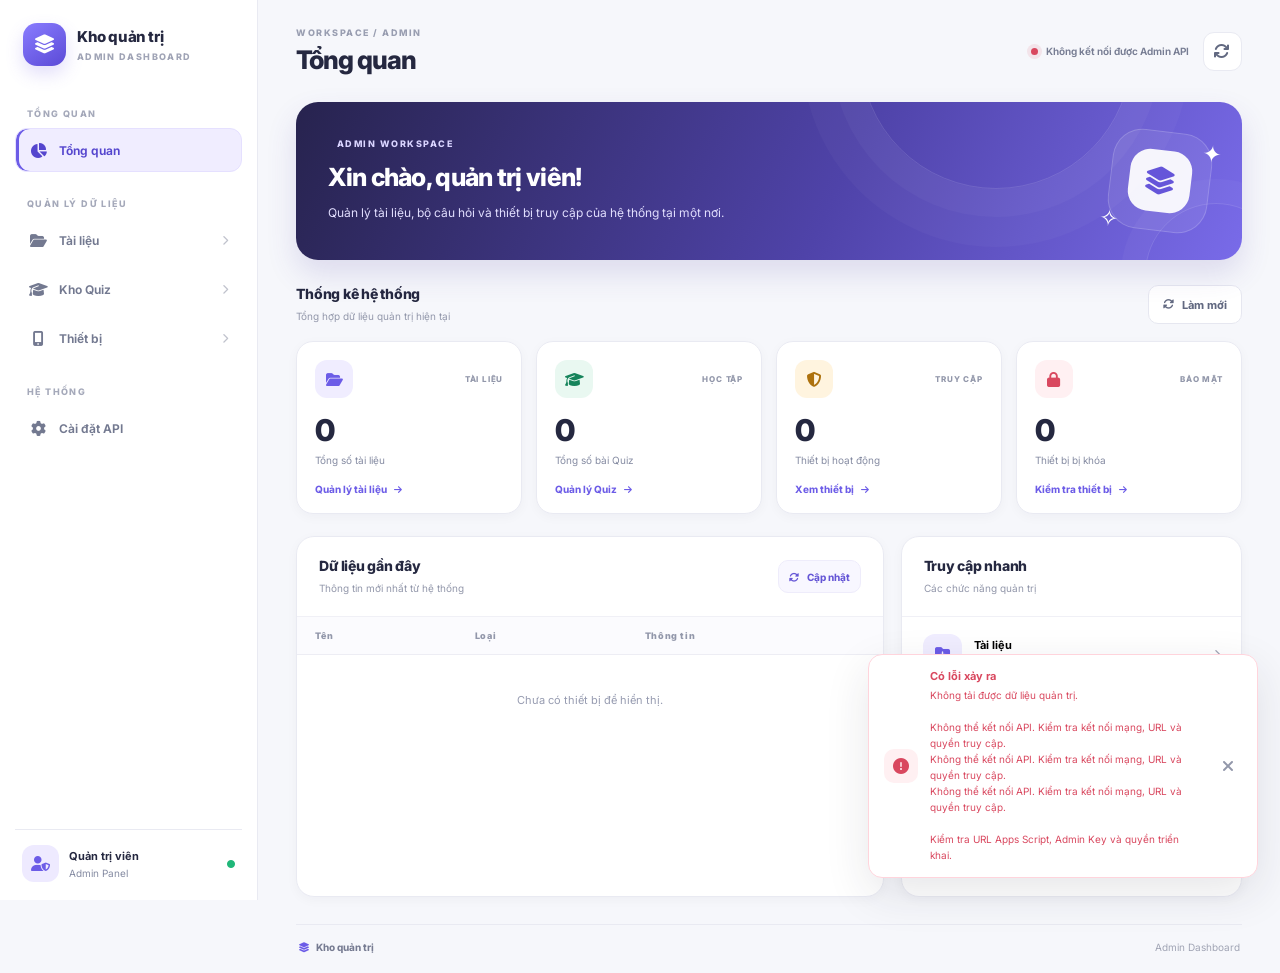
<file: admin/index.html>
<!DOCTYPE html>
<html lang="vi">
<head>
    <meta charset="UTF-8">
    <meta name="viewport" content="width=device-width, initial-scale=1.0">
    <meta name="theme-color" content="#6d5ce8">
    <meta name="description" content="Trang quản trị Kho tài liệu và Kho học tập">
    <title>Admin — Kho tài liệu</title>

    <link rel="preconnect" href="https://fonts.googleapis.com">
    <link rel="preconnect" href="https://fonts.gstatic.com" crossorigin>
    <link href="https://fonts.googleapis.com/css2?family=Inter:wght@400;500;600;700;800&display=swap" rel="stylesheet">

    <link rel="stylesheet" href="style.css">
    <link rel="stylesheet" href="https://cdnjs.cloudflare.com/ajax/libs/font-awesome/6.7.2/css/all.min.css">
</head>

<body>
    <div class="admin-app">

        <!-- Lớp phủ trên điện thoại -->
        <div id="shade" class="shade" onclick="toggleSidebar(false)"></div>

        <!-- SIDEBAR -->
        <aside id="sidebar" class="sidebar">
            <div class="sidebar-brand">
                <div class="brand-logo">
                    <i class="fa-solid fa-layer-group"></i>
                </div>

                <div class="brand-text">
                    <h1>Kho quản trị</h1>
                    <span>ADMIN DASHBOARD</span>
                </div>

                <button
                    class="sidebar-close"
                    type="button"
                    aria-label="Đóng menu"
                    onclick="toggleSidebar(false)"
                >
                    <i class="fa-solid fa-xmark"></i>
                </button>
            </div>

            <div class="sidebar-content">
                <div class="nav-label">TỔNG QUAN</div>

                <nav class="sidebar-nav">
                    <button
                        class="nav-item active"
                        type="button"
                        data-page="dashboard"
                        onclick="navigate('dashboard')"
                    >
                        <i class="fa-solid fa-chart-pie"></i>
                        <span>Tổng quan</span>
                    </button>
                </nav>

                <div class="nav-label">QUẢN LÝ DỮ LIỆU</div>

                <nav class="sidebar-nav">
                    <button
                        class="nav-item"
                        type="button"
                        data-page="files"
                        onclick="navigate('files')"
                    >
                        <i class="fa-solid fa-folder-open"></i>
                        <span>Tài liệu</span>
                        <span class="nav-arrow">
                            <i class="fa-solid fa-chevron-right"></i>
                        </span>
                    </button>

                    <button
                        class="nav-item"
                        type="button"
                        data-page="quizzes"
                        onclick="navigate('quizzes')"
                    >
                        <i class="fa-solid fa-graduation-cap"></i>
                        <span>Kho Quiz</span>
                        <span class="nav-arrow">
                            <i class="fa-solid fa-chevron-right"></i>
                        </span>
                    </button>

                    <button
                        class="nav-item"
                        type="button"
                        data-page="devices"
                        onclick="navigate('devices')"
                    >
                        <i class="fa-solid fa-mobile-screen-button"></i>
                        <span>Thiết bị</span>
                        <span class="nav-arrow">
                            <i class="fa-solid fa-chevron-right"></i>
                        </span>
                    </button>
                </nav>

                <div class="nav-label">HỆ THỐNG</div>

                <nav class="sidebar-nav">
                    <button
                        class="nav-item"
                        type="button"
                        data-page="settings"
                        onclick="navigate('settings')"
                    >
                        <i class="fa-solid fa-gear"></i>
                        <span>Cài đặt API</span>
                    </button>
                </nav>
            </div>

            <div class="sidebar-footer">
                <div class="admin-avatar">
                    <i class="fa-solid fa-user-shield"></i>
                </div>

                <div class="admin-info">
                    <strong>Quản trị viên</strong>
                    <span>Admin Panel</span>
                </div>

                <span class="admin-online" title="Giao diện quản trị">
                    <i class="fa-solid fa-circle"></i>
                </span>
            </div>
        </aside>

        <!-- MAIN -->
        <main class="main-content">

            <!-- TOPBAR -->
            <header class="topbar">
                <div class="topbar-left">
                    <button
                        class="menu-toggle"
                        type="button"
                        aria-label="Mở menu"
                        onclick="toggleSidebar(true)"
                    >
                        <i class="fa-solid fa-bars"></i>
                    </button>

                    <div class="page-heading">
                        <span class="page-eyebrow">WORKSPACE / ADMIN</span>
                        <h2 id="pageTitle">Tổng quan</h2>
                    </div>
                </div>

                <div class="topbar-right">
                    <div class="connection-status">
                        <span class="status-dot"></span>
                        <span id="connectionText">Đang kiểm tra kết nối...</span>
                    </div>

                    <button
                        class="icon-button"
                        type="button"
                        title="Làm mới dữ liệu"
                        aria-label="Làm mới dữ liệu"
                        onclick="refreshCurrent()"
                    >
                        <i class="fa-solid fa-arrows-rotate"></i>
                    </button>
                </div>
            </header>

            <!-- CONTENT -->
            <div class="content-wrapper">

                <!-- DASHBOARD -->
                <section class="page-section active" id="page-dashboard">
                    <div class="welcome-section">
                        <div class="welcome-copy">
                            <div class="welcome-label">
                                <i class="fa-solid fa-sparkles"></i>
                                ADMIN WORKSPACE
                            </div>

                            <h2>Xin chào, quản trị viên!</h2>

                            <p>
                                Quản lý tài liệu, bộ câu hỏi và thiết bị
                                truy cập của hệ thống tại một nơi.
                            </p>
                        </div>

                        <div class="welcome-illustration">
                            <div class="illustration-circle">
                                <i class="fa-solid fa-layer-group"></i>
                            </div>
                            <span class="illustration-star star-one">✦</span>
                            <span class="illustration-star star-two">✧</span>
                        </div>
                    </div>

                    <div class="section-heading">
                        <div>
                            <h3>Thống kê hệ thống</h3>
                            <p>Tổng hợp dữ liệu quản trị hiện tại</p>
                        </div>

                        <button
                            class="btn btn-secondary"
                            type="button"
                            onclick="loadAll()"
                        >
                            <i class="fa-solid fa-rotate"></i>
                            Làm mới
                        </button>
                    </div>

                    <div class="stats-grid">
                        <article class="stat-card stat-files">
                            <div class="stat-top">
                                <div class="stat-icon">
                                    <i class="fa-solid fa-folder-open"></i>
                                </div>
                                <span class="stat-caption">TÀI LIỆU</span>
                            </div>

                            <div class="stat-value" id="statFiles">—</div>
                            <div class="stat-label">Tổng số tài liệu</div>

                            <button
                                class="stat-link"
                                type="button"
                                onclick="navigate('files')"
                            >
                                Quản lý tài liệu
                                <i class="fa-solid fa-arrow-right"></i>
                            </button>
                        </article>

                        <article class="stat-card stat-quizzes">
                            <div class="stat-top">
                                <div class="stat-icon">
                                    <i class="fa-solid fa-graduation-cap"></i>
                                </div>
                                <span class="stat-caption">HỌC TẬP</span>
                            </div>

                            <div class="stat-value" id="statQuizzes">—</div>
                            <div class="stat-label">Tổng số bài Quiz</div>

                            <button
                                class="stat-link"
                                type="button"
                                onclick="navigate('quizzes')"
                            >
                                Quản lý Quiz
                                <i class="fa-solid fa-arrow-right"></i>
                            </button>
                        </article>

                        <article class="stat-card stat-active">
                            <div class="stat-top">
                                <div class="stat-icon">
                                    <i class="fa-solid fa-shield-halved"></i>
                                </div>
                                <span class="stat-caption">TRUY CẬP</span>
                            </div>

                            <div class="stat-value" id="statActive">—</div>
                            <div class="stat-label">Thiết bị hoạt động</div>

                            <button
                                class="stat-link"
                                type="button"
                                onclick="navigate('devices')"
                            >
                                Xem thiết bị
                                <i class="fa-solid fa-arrow-right"></i>
                            </button>
                        </article>

                        <article class="stat-card stat-locked">
                            <div class="stat-top">
                                <div class="stat-icon">
                                    <i class="fa-solid fa-lock"></i>
                                </div>
                                <span class="stat-caption">BẢO MẬT</span>
                            </div>

                            <div class="stat-value" id="statLocked">—</div>
                            <div class="stat-label">Thiết bị bị khóa</div>

                            <button
                                class="stat-link"
                                type="button"
                                onclick="navigate('devices')"
                            >
                                Kiểm tra thiết bị
                                <i class="fa-solid fa-arrow-right"></i>
                            </button>
                        </article>
                    </div>

                    <div class="dashboard-grid">
                        <section class="panel recent-panel">
                            <div class="panel-header">
                                <div>
                                    <h3>Dữ liệu gần đây</h3>
                                    <p>Thông tin mới nhất từ hệ thống</p>
                                </div>

                                <button
                                    class="btn btn-light btn-sm"
                                    type="button"
                                    onclick="loadAll()"
                                >
                                    <i class="fa-solid fa-rotate"></i>
                                    Cập nhật
                                </button>
                            </div>

                            <div class="table-container">
                                <table class="data-table">
                                    <thead>
                                        <tr>
                                            <th>Tên</th>
                                            <th>Loại</th>
                                            <th>Thông tin</th>
                                        </tr>
                                    </thead>

                                    <tbody id="recentBody">
                                        <tr>
                                            <td colspan="3" class="empty-cell">
                                                <div class="loading-indicator">
                                                    <i class="fa-solid fa-spinner fa-spin"></i>
                                                    Đang tải dữ liệu...
                                                </div>
                                            </td>
                                        </tr>
                                    </tbody>
                                </table>
                            </div>
                        </section>

                        <section class="panel quick-panel">
                            <div class="panel-header">
                                <div>
                                    <h3>Truy cập nhanh</h3>
                                    <p>Các chức năng quản trị</p>
                                </div>
                            </div>

                            <div class="quick-actions">
                                <button
                                    class="quick-action"
                                    type="button"
                                    onclick="navigate('files')"
                                >
                                    <span class="quick-action-icon purple">
                                        <i class="fa-solid fa-folder-plus"></i>
                                    </span>
                                    <span class="quick-action-text">
                                        <strong>Tài liệu</strong>
                                        <small>Quản lý kho tài liệu</small>
                                    </span>
                                    <i class="fa-solid fa-chevron-right quick-arrow"></i>
                                </button>

                                <button
                                    class="quick-action"
                                    type="button"
                                    onclick="navigate('quizzes')"
                                >
                                    <span class="quick-action-icon orange">
                                        <i class="fa-solid fa-square-plus"></i>
                                    </span>
                                    <span class="quick-action-text">
                                        <strong>Kho Quiz</strong>
                                        <small>Quản lý bài kiểm tra</small>
                                    </span>
                                    <i class="fa-solid fa-chevron-right quick-arrow"></i>
                                </button>

                                <button
                                    class="quick-action"
                                    type="button"
                                    onclick="navigate('devices')"
                                >
                                    <span class="quick-action-icon green">
                                        <i class="fa-solid fa-mobile-screen"></i>
                                    </span>
                                    <span class="quick-action-text">
                                        <strong>Thiết bị</strong>
                                        <small>Kiểm tra quyền truy cập</small>
                                    </span>
                                    <i class="fa-solid fa-chevron-right quick-arrow"></i>
                                </button>

                                <button
                                    class="quick-action"
                                    type="button"
                                    onclick="navigate('settings')"
                                >
                                    <span class="quick-action-icon blue">
                                        <i class="fa-solid fa-sliders"></i>
                                    </span>
                                    <span class="quick-action-text">
                                        <strong>Cài đặt API</strong>
                                        <small>Cấu hình kết nối hệ thống</small>
                                    </span>
                                    <i class="fa-solid fa-chevron-right quick-arrow"></i>
                                </button>
                            </div>
                        </section>
                    </div>
                </section>

                <!-- FILES -->
                <section class="page-section" id="page-files">
                    <div class="page-intro">
                        <div>
                            <div class="breadcrumb">
                                <span>Quản lý</span>
                                <i class="fa-solid fa-chevron-right"></i>
                                <strong>Tài liệu</strong>
                            </div>

                            <h2>Quản lý tài liệu</h2>
                            <p>Xem và quản lý danh sách tài liệu trong hệ thống.</p>
                        </div>

                        <button
                            class="btn btn-primary"
                            type="button"
                            onclick="openItemModal('file')"
                        >
                            <i class="fa-solid fa-plus"></i>
                            Thêm tài liệu
                        </button>
                    </div>

                    <div class="toolbar panel">
                        <div class="search-box">
                            <i class="fa-solid fa-magnifying-glass"></i>
                            <input
                                id="fileSearch"
                                type="search"
                                placeholder="Tìm theo tên, ID hoặc thông tin..."
                                autocomplete="off"
                            >
                        </div>

                        <div class="toolbar-right">
                            <select id="fileStatus" aria-label="Lọc trạng thái tài liệu">
                                <option value="">Tất cả trạng thái</option>
                                <option value="active">Đang hoạt động</option>
                                <option value="inactive">Không hoạt động</option>
                            </select>

                            <button
                                class="btn btn-secondary"
                                type="button"
                                onclick="refreshCurrent()"
                            >
                                <i class="fa-solid fa-rotate"></i>
                                Làm mới
                            </button>
                        </div>
                    </div>

                    <section class="panel table-panel">
                        <div class="panel-header">
                            <div>
                                <h3>Danh sách tài liệu</h3>
                                <p>Quản lý thông tin và dữ liệu tài liệu</p>
                            </div>

                            <div class="table-count">
                                Tổng cộng <strong id="filesCount">0</strong> mục
                            </div>
                        </div>

                        <div class="table-container">
                            <table class="data-table">
                                <thead>
                                    <tr>
                                        <th>Thông tin tài liệu</th>
                                        <th>ID</th>
                                        <th>Danh mục</th>
                                        <th>Trạng thái</th>
                                        <th>Thao tác</th>
                                    </tr>
                                </thead>

                                <tbody id="filesBody">
                                    <tr>
                                        <td colspan="5" class="empty-cell">
                                            <i class="fa-solid fa-spinner fa-spin"></i>
                                            Đang tải dữ liệu...
                                        </td>
                                    </tr>
                                </tbody>
                            </table>
                        </div>

                        <div class="table-footer">
                            <span>Danh sách tài liệu của hệ thống</span>
                        </div>
                    </section>
                </section>

                <!-- QUIZZES -->
                <section class="page-section" id="page-quizzes">
                    <div class="page-intro">
                        <div>
                            <div class="breadcrumb">
                                <span>Quản lý</span>
                                <i class="fa-solid fa-chevron-right"></i>
                                <strong>Kho Quiz</strong>
                            </div>

                            <h2>Quản lý Quiz</h2>
                            <p>Quản lý các bài kiểm tra và thông tin truy cập.</p>
                        </div>

                        <button
                            class="btn btn-primary"
                            type="button"
                            onclick="openItemModal('quiz')"
                        >
                            <i class="fa-solid fa-plus"></i>
                            Thêm Quiz
                        </button>
                    </div>

                    <div class="toolbar panel">
                        <div class="search-box">
                            <i class="fa-solid fa-magnifying-glass"></i>
                            <input
                                id="quizSearch"
                                type="search"
                                placeholder="Tìm tên Quiz, mã tham gia hoặc ID..."
                                autocomplete="off"
                            >
                        </div>

                        <div class="toolbar-right">
                            <select id="quizStatus" aria-label="Lọc trạng thái Quiz">
                                <option value="">Tất cả trạng thái</option>
                                <option value="active">Đang mở</option>
                                <option value="upcoming">Chưa mở</option>
                                <option value="closed">Đã đóng</option>
                            </select>

                            <button
                                class="btn btn-secondary"
                                type="button"
                                onclick="refreshCurrent()"
                            >
                                <i class="fa-solid fa-rotate"></i>
                                Làm mới
                            </button>
                        </div>
                    </div>

                    <section class="panel table-panel">
                        <div class="panel-header">
                            <div>
                                <h3>Danh sách Quiz</h3>
                                <p>Thông tin các bài kiểm tra đang được quản lý</p>
                            </div>

                            <div class="table-count">
                                Tổng cộng <strong id="quizzesCount">0</strong> mục
                            </div>
                        </div>

                        <div class="table-container">
                            <table class="data-table">
                                <thead>
                                    <tr>
                                        <th>Thông tin Quiz</th>
                                        <th>Mã tham gia</th>
                                        <th>Số câu hỏi</th>
                                        <th>Trạng thái</th>
                                        <th>Thao tác</th>
                                    </tr>
                                </thead>

                                <tbody id="quizzesBody">
                                    <tr>
                                        <td colspan="5" class="empty-cell">
                                            <i class="fa-solid fa-spinner fa-spin"></i>
                                            Đang tải dữ liệu...
                                        </td>
                                    </tr>
                                </tbody>
                            </table>
                        </div>

                        <div class="table-footer">
                            <span>Danh sách bài kiểm tra của hệ thống</span>
                        </div>
                    </section>
                </section>

                <!-- DEVICES -->
                <section class="page-section" id="page-devices">
                    <div class="page-intro">
                        <div>
                            <div class="breadcrumb">
                                <span>Quản lý</span>
                                <i class="fa-solid fa-chevron-right"></i>
                                <strong>Thiết bị</strong>
                            </div>

                            <h2>Quản lý thiết bị</h2>
                            <p>Kiểm tra thiết bị đăng ký, trạng thái và quyền truy cập.</p>
                        </div>

                        <button
                            class="btn btn-secondary"
                            type="button"
                            onclick="loadDevices()"
                        >
                            <i class="fa-solid fa-rotate"></i>
                            Tải lại thiết bị
                        </button>
                    </div>

                    <div class="device-notice">
                        <div class="device-notice-icon">
                            <i class="fa-solid fa-shield-halved"></i>
                        </div>

                        <div>
                            <strong>Quản lý quyền truy cập</strong>
                            <p>
                                Kiểm tra trạng thái thiết bị trước khi thực hiện
                                thao tác khóa hoặc mở khóa.
                            </p>
                        </div>
                    </div>

                    <div class="toolbar panel">
                        <div class="search-box">
                            <i class="fa-solid fa-magnifying-glass"></i>
                            <input
                                id="deviceSearch"
                                type="search"
                                placeholder="Tìm device ID, IP hoặc trạng thái..."
                                autocomplete="off"
                            >
                        </div>

                        <div class="toolbar-right">
                            <select id="deviceStatus" aria-label="Lọc trạng thái thiết bị">
                                <option value="">Tất cả thiết bị</option>
                                <option value="active">Đang hoạt động</option>
                                <option value="locked">Đã khóa</option>
                                <option value="expired">Hết hạn</option>
                            </select>

                            <button
                                class="btn btn-secondary"
                                type="button"
                                onclick="loadDevices()"
                            >
                                <i class="fa-solid fa-rotate"></i>
                                Làm mới
                            </button>
                        </div>
                    </div>

                    <section class="panel table-panel">
                        <div class="panel-header">
                            <div>
                                <h3>Danh sách thiết bị</h3>
                                <p>Thông tin thiết bị và lịch sử truy cập</p>
                            </div>

                            <div class="table-count">
                                Tổng cộng <strong id="devicesCount">0</strong> mục
                            </div>
                        </div>

                        <div class="table-container">
                            <table class="data-table">
                                <thead>
                                    <tr>
                                        <th>Thiết bị</th>
                                        <th>Địa chỉ IP</th>
                                        <th>Trạng thái</th>
                                        <th>Lần hoạt động gần nhất</th>
                                        <th>Thao tác</th>
                                    </tr>
                                </thead>

                                <tbody id="devicesBody">
                                    <tr>
                                        <td colspan="5" class="empty-cell">
                                            <i class="fa-solid fa-spinner fa-spin"></i>
                                            Đang tải dữ liệu...
                                        </td>
                                    </tr>
                                </tbody>
                            </table>
                        </div>

                        <div class="table-footer">
                            <span>Thông tin thiết bị được lấy từ API quản trị</span>
                        </div>
                    </section>
                </section>

                <!-- SETTINGS -->
                <section class="page-section" id="page-settings">
                    <div class="page-intro">
                        <div>
                            <div class="breadcrumb">
                                <span>Hệ thống</span>
                                <i class="fa-solid fa-chevron-right"></i>
                                <strong>Cài đặt API</strong>
                            </div>

                            <h2>Cài đặt hệ thống</h2>
                            <p>Cấu hình các địa chỉ API phục vụ trang quản trị.</p>
                        </div>
                    </div>

                    <div class="settings-layout">
                        <section class="panel settings-panel">
                            <div class="panel-header">
                                <div class="settings-heading-icon">
                                    <i class="fa-solid fa-plug"></i>
                                </div>

                                <div>
                                    <h3>Cấu hình kết nối</h3>
                                    <p>Thiết lập địa chỉ Worker và Apps Script.</p>
                                </div>
                            </div>

                            <div class="settings-form">
                                <div class="form-group">
                                    <label for="workerUrl">
                                        Worker URL
                                        <span class="required-mark">*</span>
                                    </label>

                                    <div class="input-with-icon">
                                        <i class="fa-solid fa-cloud"></i>
                                        <input
                                            id="workerUrl"
                                            type="url"
                                            placeholder="https://your-worker.workers.dev"
                                            autocomplete="url"
                                        >
                                    </div>

                                    <small>
                                        Địa chỉ Worker xử lý các yêu cầu từ trang quản trị.
                                    </small>
                                </div>

                                <div class="form-group">
                                    <label for="gasUrl">
                                        Google Apps Script URL
                                    </label>

                                    <div class="input-with-icon">
                                        <i class="fa-brands fa-google"></i>
                                        <input
                                            id="gasUrl"
                                            type="url"
                                            placeholder="https://script.google.com/macros/s/..."
                                            autocomplete="url"
                                        >
                                    </div>

                                    <small>
                                        Địa chỉ Web App Apps Script của hệ thống.
                                    </small>
                                </div>

                                <div class="form-group">
                                    <label for="adminKey">
                                        Admin Key
                                    </label>

                                    <div class="input-with-icon">
                                        <i class="fa-solid fa-key"></i>
                                        <input
                                            id="adminKey"
                                            type="password"
                                            placeholder="Nhập khóa quản trị"
                                            autocomplete="new-password"
                                        >
                                        <button
                                            type="button"
                                            class="password-toggle"
                                            aria-label="Hiện hoặc ẩn Admin Key"
                                            onclick="const i=document.getElementById('adminKey');i.type=i.type==='password'?'text':'password';this.querySelector('i').classList.toggle('fa-eye');this.querySelector('i').classList.toggle('fa-eye-slash');"
                                        >
                                            <i class="fa-solid fa-eye"></i>
                                        </button>
                                    </div>

                                    <small>
                                        Khóa xác thực quản trị nếu API của em có sử dụng.
                                    </small>
                                </div>

                                <div class="settings-actions">
                                    <button
                                        class="btn btn-primary"
                                        type="button"
                                        onclick="saveSettings()"
                                    >
                                        <i class="fa-solid fa-floppy-disk"></i>
                                        Lưu cài đặt
                                    </button>

                                    <button
                                        class="btn btn-secondary"
                                        type="button"
                                        onclick="loadAll()"
                                    >
                                        <i class="fa-solid fa-plug-circle-check"></i>
                                        Kiểm tra dữ liệu
                                    </button>
                                </div>
                            </div>
                        </section>

                        <aside class="panel settings-info-panel">
                            <div class="settings-info-icon">
                                <i class="fa-solid fa-circle-info"></i>
                            </div>

                            <h3>Lưu ý cấu hình</h3>

                            <ul class="settings-tips">
                                <li>
                                    <i class="fa-solid fa-check-circle"></i>
                                    Kiểm tra URL trước khi lưu.
                                </li>

                                <li>
                                    <i class="fa-solid fa-check-circle"></i>
                                    Worker cần cho phép yêu cầu từ tên miền trang quản trị.
                                </li>

                                <li>
                                    <i class="fa-solid fa-check-circle"></i>
                                    Apps Script cần được triển khai đúng quyền truy cập.
                                </li>

                                <li>
                                    <i class="fa-solid fa-triangle-exclamation"></i>
                                    Không chia sẻ Admin Key cho người không có quyền quản trị.
                                </li>
                            </ul>
                        </aside>
                    </div>
                </section>

            </div>

            <!-- FOOTER -->
            <footer class="main-footer">
                <span>
                    <i class="fa-solid fa-layer-group"></i>
                    Kho quản trị
                </span>

                <span>Admin Dashboard</span>
            </footer>
        </main>
    </div>

    <!-- THÔNG BÁO -->
    <div id="notice" class="notice" role="status" aria-live="polite">
        <div class="notice-icon">
            <i class="fa-solid fa-circle-info"></i>
        </div>

        <div class="notice-content">
            <strong class="notice-title">Thông báo</strong>
            <span class="notice-message"></span>
        </div>

        <button
            type="button"
            class="notice-close"
            aria-label="Đóng thông báo"
            onclick="this.closest('#notice').classList.remove('show','active')"
        >
            <i class="fa-solid fa-xmark"></i>
        </button>
    </div>

    <!-- MODAL -->
    <div
        id="modalBackdrop"
        class="modal-backdrop"
        aria-hidden="true"
        onclick="if(event.target===this)closeModal()"
    >
        <section
            class="modal"
            role="dialog"
            aria-modal="true"
            aria-labelledby="modalTitle"
        >
            <header class="modal-header">
                <div class="modal-heading">
                    <div class="modal-heading-icon">
                        <i class="fa-solid fa-pen-to-square"></i>
                    </div>

                    <div>
                        <h3 id="modalTitle">Thông tin</h3>
                        <p>Chi tiết và thao tác quản trị</p>
                    </div>
                </div>

                <button
                    class="modal-close"
                    type="button"
                    aria-label="Đóng hộp thoại"
                    onclick="closeModal()"
                >
                    <i class="fa-solid fa-xmark"></i>
                </button>
            </header>

            <div id="modalBody" class="modal-body">
                <!-- Nội dung modal được app.js tạo -->
            </div>

            <footer class="modal-footer">
                <button
                    class="btn btn-secondary"
                    type="button"
                    onclick="closeModal()"
                >
                    Đóng
                </button>

                <button
                    id="modalPrimary"
                    class="btn btn-primary"
                    type="button"
                    onclick="modalAction()"
                >
                    <i class="fa-solid fa-check"></i>
                    Xác nhận
                </button>
            </footer>
        </section>
    </div>

    <script src="app.js"></script>
</body>
</html>
</file>
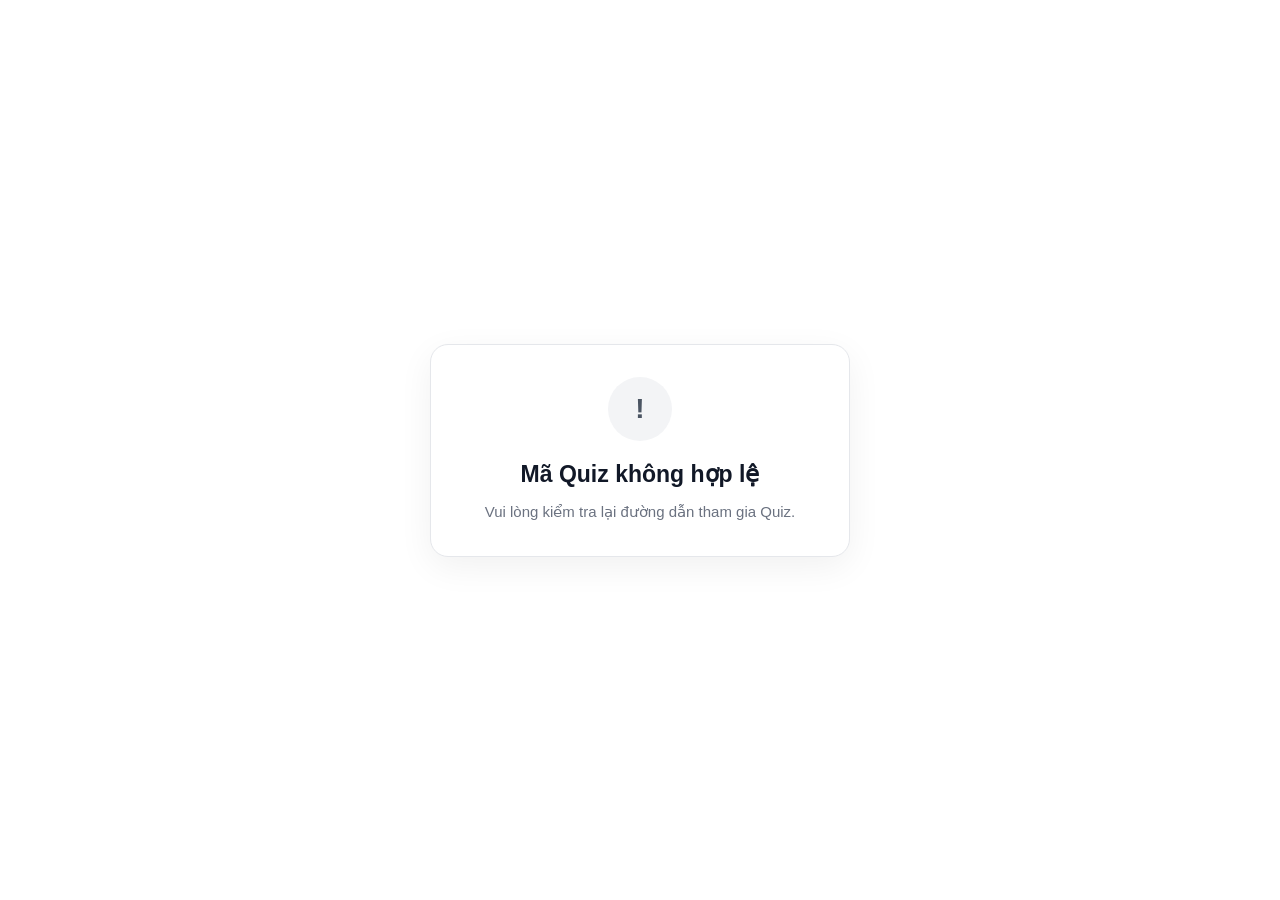
<file: quiz/running/index.html>
<!DOCTYPE html>
<html lang="vi">
<head>
    <meta charset="UTF-8">
    <meta name="viewport" content="width=device-width, initial-scale=1.0">
    <meta name="theme-color" content="#ffffff">
    <title>Quiz</title>

    <link
        rel="stylesheet"
        href="running.css"
    >

</head>

<body>

    <iframe
        id="quizFrame"
        title="Quiz"
        allow="fullscreen; autoplay; microphone; camera; clipboard-write"
        allowfullscreen>
    </iframe>

    <main id="statusPage">
        <div class="status-box loading">
            <div class="status-icon loading-spinner"></div>
            <h2>Đang kiểm tra Quiz</h2>
            <p>Vui lòng chờ trong giây lát.</p>
        </div>
    </main>

    <script src="running.js"></script>
    <script src="protect.js"></script>

</body>
</html>
</file>
<file: admin/style.css>
:root {
    --bg: #f6f7fb;
    --surface: #fff;
    --text: #252840;
    --muted: #858ba2;
    --line: #e9eaf2;
    --primary: #6c5ce7;
    --primary-dark: #5546ce;
    --primary-soft: #f0edff;
    --green: #16845b;
    --green-bg: #e8f8f0;
    --red: #d9485f;
    --red-bg: #fff0f2;
    --amber: #a96a08;
    --amber-bg: #fff6e4;
    --blue: #3478cf;
    --blue-bg: #eaf3ff;
    --shadow: 0 8px 28px rgba(34, 35, 70, .055);
    --radius: 18px;
}

* { box-sizing: border-box; }

html {
    min-height: 100%;
    scroll-behavior: smooth;
}

body {
    margin: 0;
    min-height: 100vh;
    background: var(--bg);
    color: var(--text);
    font-family: Inter, system-ui, -apple-system, BlinkMacSystemFont, "Segoe UI", sans-serif;
    -webkit-font-smoothing: antialiased;
}

button, input, select, textarea { font: inherit; }
button { cursor: pointer; }
button:disabled { opacity: .55; cursor: not-allowed; }
button:focus-visible { outline: 3px solid #c9c1ff; outline-offset: 2px; }
.admin-app { min-height: 100vh; }

/* SIDEBAR */

.sidebar {
    position: fixed;
    inset: 0 auto 0 0;
    z-index: 40;
    display: flex;
    flex-direction: column;
    width: 258px;
    padding: 23px 15px 15px;
    background: #fff;
    border-right: 1px solid var(--line);
    transition: transform .23s ease;
}

.sidebar-brand {
    display: flex;
    align-items: center;
    gap: 11px;
    padding: 0 8px 28px;
}

.brand-logo {
    display: grid;
    place-items: center;
    width: 43px;
    height: 43px;
    flex: 0 0 43px;
    border-radius: 14px;
    background: linear-gradient(145deg, #897cff, #5b4ad6);
    color: #fff;
    font-size: 19px;
    box-shadow: 0 8px 18px #6c5ce733;
}

.brand-text h1 {
    margin: 0;
    font-size: 15px;
    font-weight: 800;
    letter-spacing: -.4px;
}

.brand-text span {
    display: block;
    margin-top: 5px;
    color: #a0a4b6;
    font-size: 9px;
    font-weight: 800;
    letter-spacing: 1.35px;
}

.sidebar-close {
    display: none;
    margin-left: auto;
    width: 34px;
    height: 34px;
    border: 0;
    border-radius: 9px;
    background: #f5f4fc;
    color: #77718f;
}

.sidebar-content { flex: 1; overflow-y: auto; }

.nav-label {
    padding: 14px 12px 9px;
    color: #a5a9ba;
    font-size: 9px;
    font-weight: 800;
    letter-spacing: 1.4px;
}

.sidebar-nav {
    display: grid;
    gap: 5px;
    margin-bottom: 12px;
}

.nav-item {
    display: flex;
    align-items: center;
    gap: 12px;
    width: 100%;
    min-height: 44px;
    padding: 0 13px;
    border: 1px solid transparent;
    border-radius: 12px;
    background: transparent;
    color: #737990;
    text-align: left;
    font-size: 12px;
    font-weight: 650;
    transition: background .18s, color .18s;
}

.nav-item > i { width: 18px; text-align: center; font-size: 15px; }
.nav-item:hover { background: #f8f7ff; color: var(--primary); }

.nav-item.active {
    border-color: #e5e0ff;
    background: var(--primary-soft);
    color: var(--primary-dark);
    box-shadow: inset 3px 0 0 var(--primary);
}

.nav-arrow { margin-left: auto; opacity: .45; font-size: 10px; }

.sidebar-footer {
    display: flex;
    align-items: center;
    gap: 10px;
    margin-top: 18px;
    padding: 15px 7px 3px;
    border-top: 1px solid var(--line);
}

.admin-avatar {
    display: grid;
    place-items: center;
    width: 37px;
    height: 37px;
    flex: 0 0 37px;
    border-radius: 12px;
    background: #eeeaff;
    color: var(--primary);
    font-size: 15px;
}

.admin-info { display: grid; gap: 4px; min-width: 0; }
.admin-info strong { font-size: 11px; }
.admin-info span { color: var(--muted); font-size: 10px; }
.admin-online { margin-left: auto; color: #20b779; font-size: 8px; }

/* MAIN */

.main-content {
    width: calc(100% - 258px);
    min-height: 100vh;
    margin-left: 258px;
    padding: 27px clamp(18px, 3vw, 42px) 20px;
}

.topbar {
    display: flex;
    align-items: center;
    justify-content: space-between;
    gap: 18px;
    margin-bottom: 27px;
}

.topbar-left, .topbar-right { display: flex; align-items: center; gap: 14px; }

.page-eyebrow {
    display: block;
    margin-bottom: 6px;
    color: #999eb1;
    font-size: 9px;
    font-weight: 800;
    letter-spacing: 1.5px;
}

.page-heading h2 {
    margin: 0;
    font-size: clamp(22px, 2vw, 28px);
    font-weight: 800;
    letter-spacing: -1px;
}

.menu-toggle {
    display: none;
    place-items: center;
    width: 39px;
    height: 39px;
    border: 1px solid var(--line);
    border-radius: 11px;
    background: #fff;
    color: #626981;
}

.connection-status {
    display: flex;
    align-items: center;
    gap: 8px;
    color: #777d93;
    font-size: 10px;
    font-weight: 650;
}

.status-dot {
    width: 7px;
    height: 7px;
    flex: 0 0 7px;
    border-radius: 50%;
    background: #22b779;
    box-shadow: 0 0 0 4px #22b7791c;
}

.status-dot.is-error {
    background: var(--red);
    box-shadow: 0 0 0 4px #d9485f1c;
}

.status-dot.is-loading {
    background: var(--amber);
    box-shadow: 0 0 0 4px #d9972d1c;
}

.icon-button {
    display: grid;
    place-items: center;
    width: 39px;
    height: 39px;
    border: 1px solid var(--line);
    border-radius: 11px;
    background: #fff;
    color: #626981;
    transition: .18s;
}

.icon-button:hover {
    border-color: #d4ceff;
    color: var(--primary);
    transform: rotate(12deg);
}

.content-wrapper { max-width: 1600px; margin: 0 auto; }
.page-section { display: none; }

.page-section.active {
    display: block;
    animation: fadeUp .2s ease both;
}

@keyframes fadeUp {
    from { opacity: .5; transform: translateY(4px); }
    to { opacity: 1; transform: translateY(0); }
}

/* DASHBOARD BANNER */

.welcome-section {
    position: relative;
    display: flex;
    align-items: center;
    justify-content: space-between;
    gap: 20px;
    overflow: hidden;
    margin-bottom: 25px;
    padding: 29px 32px;
    border-radius: 22px;
    background: linear-gradient(115deg, #27234e 0%, #4f43a9 57%, #796be9 100%);
    color: #fff;
    box-shadow: 0 14px 30px #4a3ea126;
}

.welcome-section::before,
.welcome-section::after {
    position: absolute;
    content: "";
    pointer-events: none;
    border: 1px solid #ffffff20;
    border-radius: 50%;
}

.welcome-section::before {
    width: 270px;
    height: 270px;
    right: 110px;
    top: -185px;
    box-shadow: 0 0 0 28px #ffffff08, 0 0 0 58px #ffffff07;
}

.welcome-section::after {
    width: 140px;
    height: 140px;
    right: -45px;
    bottom: -85px;
    box-shadow: 0 0 0 24px #ffffff08;
}

.welcome-copy, .welcome-illustration { position: relative; z-index: 1; }

.welcome-label {
    margin-bottom: 13px;
    color: #d9d4ff;
    font-size: 9px;
    font-weight: 800;
    letter-spacing: 1.5px;
}

.welcome-label i { margin-right: 5px; }

.welcome-copy h2 {
    margin: 0 0 10px;
    font-size: clamp(19px, 2vw, 25px);
    font-weight: 800;
    letter-spacing: -.7px;
}

.welcome-copy p {
    max-width: 630px;
    margin: 0;
    color: #e1defe;
    font-size: 12px;
    line-height: 1.8;
}

.welcome-illustration {
    display: grid;
    place-items: center;
    width: 100px;
    height: 100px;
    flex: 0 0 100px;
    border: 1px solid #ffffff2c;
    border-radius: 30px;
    background: #ffffff14;
    transform: rotate(7deg);
}

.illustration-circle {
    display: grid;
    place-items: center;
    width: 62px;
    height: 62px;
    border-radius: 20px;
    background: #ffffffed;
    color: #6555d9;
    font-size: 28px;
}

.illustration-star { position: absolute; color: #fff; font-size: 23px; }
.star-one { top: 2px; right: -9px; }
.star-two { bottom: -8px; left: -7px; }

/* HEADINGS AND BUTTONS */

.section-heading, .page-intro {
    display: flex;
    align-items: center;
    justify-content: space-between;
    gap: 18px;
    margin: 25px 0 17px;
}

.section-heading h3, .panel-header h3 {
    margin: 0 0 6px;
    font-size: 14px;
    font-weight: 800;
    letter-spacing: -.25px;
}

.section-heading p, .panel-header p {
    margin: 0;
    color: #9297aa;
    font-size: 10px;
    line-height: 1.6;
}

.btn {
    display: inline-flex;
    align-items: center;
    justify-content: center;
    gap: 8px;
    min-height: 39px;
    padding: 0 14px;
    border: 1px solid #e6e7f0;
    border-radius: 10px;
    background: #fff;
    color: #626981;
    font-size: 11px;
    font-weight: 750;
    white-space: nowrap;
    transition: border-color .18s, background .18s, transform .18s, box-shadow .18s;
}

.btn:hover {
    border-color: #d4ceff;
    color: var(--primary-dark);
    box-shadow: 0 3px 12px #22234609;
    transform: translateY(-1px);
}

.btn-primary {
    border-color: var(--primary);
    background: var(--primary);
    color: #fff;
    box-shadow: 0 7px 16px #6c5ce72e;
}

.btn-primary:hover {
    border-color: var(--primary-dark);
    background: var(--primary-dark);
    color: #fff;
}

.btn-secondary { background: #fff; }
.btn-light { border-color: #eeecfb; background: #f8f7ff; color: #6556d6; }
.btn-sm { min-height: 33px; padding: 0 10px; font-size: 10px; }

/* STATISTICS */

.stats-grid {
    display: grid;
    grid-template-columns: repeat(4, minmax(0, 1fr));
    gap: 14px;
    margin-bottom: 22px;
}

.stat-card {
    min-width: 0;
    padding: 18px;
    border: 1px solid var(--line);
    border-radius: 17px;
    background: #fff;
    box-shadow: 0 3px 12px #22234609;
    transition: transform .18s, box-shadow .18s;
}

.stat-card:hover { transform: translateY(-2px); box-shadow: var(--shadow); }
.stat-top { display: flex; align-items: center; justify-content: space-between; gap: 8px; }

.stat-icon {
    display: grid;
    place-items: center;
    width: 38px;
    height: 38px;
    flex: 0 0 38px;
    border-radius: 12px;
    background: #f0edff;
    color: var(--primary);
    font-size: 15px;
}

.stat-caption { color: #9297aa; font-size: 8px; font-weight: 800; letter-spacing: .8px; }
.stat-quizzes .stat-icon { background: #e9f8f1; color: #16845b; }
.stat-active .stat-icon { background: #fff4df; color: #ad710d; }
.stat-locked .stat-icon { background: #fff0f2; color: #d9485f; }

.stat-value {
    margin-top: 16px;
    font-size: 30px;
    font-weight: 850;
    letter-spacing: -1.3px;
    line-height: 1.1;
}

.stat-label { margin-top: 7px; color: #858ba2; font-size: 10px; }

.stat-link {
    display: flex;
    align-items: center;
    gap: 7px;
    margin-top: 17px;
    padding: 0;
    border: 0;
    background: none;
    color: var(--primary);
    font-size: 10px;
    font-weight: 750;
}

.stat-link i { font-size: 9px; transition: transform .15s; }
.stat-link:hover i { transform: translateX(3px); }

/* PANELS AND TABLES */

.dashboard-grid {
    display: grid;
    grid-template-columns: minmax(0, 1.55fr) minmax(260px, .9fr);
    gap: 17px;
}

.panel {
    min-width: 0;
    overflow: hidden;
    border: 1px solid var(--line);
    border-radius: var(--radius);
    background: #fff;
    box-shadow: 0 3px 12px #22234609;
}

.panel-header {
    display: flex;
    align-items: center;
    justify-content: space-between;
    gap: 15px;
    padding: 20px 22px;
    border-bottom: 1px solid #f0f0f6;
}

.table-container {
    width: 100%;
    overflow: auto;
    scrollbar-width: thin;
    scrollbar-color: #d9d7ed transparent;
}

table { width: 100%; border-collapse: separate; border-spacing: 0; white-space: nowrap; }

th {
    padding: 13px 18px;
    border-bottom: 1px solid #ededf4;
    background: #fbfbfe;
    color: #9297aa;
    text-align: left;
    font-size: 9px;
    font-weight: 850;
    letter-spacing: .6px;
}

td {
    padding: 14px 18px;
    border-bottom: 1px solid #f0f1f6;
    color: #626981;
    font-size: 11px;
    vertical-align: middle;
}

tbody tr { transition: background .15s; }
tbody tr:hover { background: #fbfaff; }
tbody tr:last-child td { border-bottom: 0; }

td strong {
    color: #343850;
    font-weight: 750;
}

.sub {
    max-width: 320px;
    margin-top: 5px;
    overflow: hidden;
    color: #9297aa;
    font-size: 10px;
    line-height: 1.5;
    text-overflow: ellipsis;
}

.empty-cell {
    padding: 38px 15px !important;
    color: #969bb0 !important;
    text-align: center !important;
    white-space: normal;
}

.empty-cell > i { margin-right: 7px; color: #a9a2e8; }

.loading-indicator {
    display: flex;
    align-items: center;
    justify-content: center;
    gap: 9px;
}

/* STATUS BADGES */

.badge {
    display: inline-flex;
    align-items: center;
    justify-content: center;
    gap: 6px;
    max-width: 100%;
    padding: 6px 9px;
    border: 1px solid transparent;
    border-radius: 999px;
    font-size: 10px;
    font-weight: 750;
    line-height: 1.2;
    white-space: nowrap;
}

.badge::before {
    width: 6px;
    height: 6px;
    flex: 0 0 6px;
    border-radius: 50%;
    background: currentColor;
    content: "";
}

.badge.active {
    border-color: #ccefe0;
    background: var(--green-bg);
    color: var(--green);
}

.badge.locked {
    border-color: #ffdde2;
    background: var(--red-bg);
    color: var(--red);
}

.badge.pending {
    border-color: #f5e5bd;
    background: var(--amber-bg);
    color: var(--amber);
}

.badge.neutral {
    border-color: #e7e8f0;
    background: #f4f5f9;
    color: #737990;
}

/* ROW ACTIONS */

.actions {
    display: flex;
    align-items: center;
    gap: 6px;
}

.mini {
    display: inline-grid;
    place-items: center;
    width: 31px;
    height: 31px;
    flex: 0 0 31px;
    border: 1px solid #e9eaf2;
    border-radius: 9px;
    background: #fff;
    color: #747a92;
    transition: .18s;
}

.mini:hover {
    border-color: #d7d0ff;
    background: var(--primary-soft);
    color: var(--primary);
}

.mini.danger:hover {
    border-color: #ffd4dc;
    background: var(--red-bg);
    color: var(--red);
}

.mini.success:hover {
    border-color: #ccefe0;
    background: var(--green-bg);
    color: var(--green);
}

/* QUICK ACTIONS */

.quick-actions { padding: 4px 16px 12px; }

.quick-action {
    display: flex;
    align-items: center;
    gap: 12px;
    width: 100%;
    padding: 13px 5px;
    border: 0;
    border-bottom: 1px solid #f0f0f6;
    background: transparent;
    text-align: left;
}

.quick-action:last-child { border-bottom: 0; }
.quick-action:hover .quick-arrow { transform: translateX(3px); color: var(--primary); }

.quick-action-icon {
    display: grid;
    place-items: center;
    width: 39px;
    height: 39px;
    flex: 0 0 39px;
    border-radius: 12px;
    font-size: 15px;
}

.quick-action-icon.purple { background: #f0edff; color: #6c5ce7; }
.quick-action-icon.orange { background: #fff3e5; color: #d98a24; }
.quick-action-icon.green { background: #e8f8f0; color: #16845b; }
.quick-action-icon.blue { background: #eaf3ff; color: #3c78d8; }

.quick-action-text { display: grid; gap: 5px; min-width: 0; }
.quick-action-text strong { font-size: 11px; }
.quick-action-text small { color: #9297aa; font-size: 10px; }
.quick-arrow { margin-left: auto; color: #a0a4b4; font-size: 10px; transition: .15s; }

/* FOOTER */

.main-footer {
    display: flex;
    align-items: center;
    justify-content: space-between;
    gap: 10px;
    max-width: 1600px;
    margin: 27px auto 0;
    padding: 16px 2px 0;
    border-top: 1px solid #e9eaf2;
    color: #a0a4b4;
    font-size: 10px;
}

.main-footer span:first-child {
    display: flex;
    align-items: center;
    gap: 7px;
    color: #767b91;
    font-weight: 750;
}

.main-footer i { color: var(--primary); }

/* PAGE INTRO */

.page-intro { align-items: flex-end; margin: 0 0 21px; }

.breadcrumb {
    display: flex;
    align-items: center;
    gap: 9px;
    margin-bottom: 12px;
    color: #999eb1;
    font-size: 10px;
}

.breadcrumb i { font-size: 8px; }
.breadcrumb strong { color: #6658d6; }

.page-intro h2 {
    margin: 0 0 7px;
    font-size: 24px;
    font-weight: 800;
    letter-spacing: -.7px;
}

.page-intro p { margin: 0; color: #9297aa; font-size: 11px; line-height: 1.7; }

/* SEARCH AND FILTERS */

.toolbar {
    display: flex;
    align-items: center;
    gap: 10px;
    flex-wrap: wrap;
    margin-bottom: 15px;
    padding: 14px 16px;
}

.search-box { position: relative; flex: 1 1 260px; min-width: 180px; }

.search-box > i {
    position: absolute;
    top: 50%;
    left: 13px;
    transform: translateY(-50%);
    color: #a1a5b7;
    font-size: 11px;
    pointer-events: none;
}

.search-box input {
    width: 100%;
    min-height: 39px;
    padding: 0 13px 0 36px;
    border: 1px solid #e8e9f1;
    border-radius: 10px;
    outline: none;
    background: #fdfdff;
    color: var(--text);
    font-size: 11px;
    transition: .18s;
}

.search-box input::placeholder { color: #a7aabc; }

.toolbar-right { display: flex; align-items: center; gap: 9px; flex-wrap: wrap; }

.toolbar select {
    min-height: 39px;
    max-width: 100%;
    padding: 0 30px 0 12px;
    border: 1px solid #e8e9f1;
    border-radius: 10px;
    outline: none;
    background: #fff;
    color: #666c84;
    font-size: 11px;
}

input:focus, select:focus, textarea:focus {
    border-color: #b7afff !important;
    box-shadow: 0 0 0 3px #6c5ce717;
    outline: none;
}

.table-count { color: #9297aa; font-size: 10px; white-space: nowrap; }
.table-count strong { color: #4c5068; }
.table-panel { margin-bottom: 20px; }

.table-footer {
    display: flex;
    align-items: center;
    justify-content: space-between;
    gap: 12px;
    padding: 13px 20px;
    border-top: 1px solid #f0f0f6;
    color: #969bb0;
    font-size: 10px;
}

/* DEVICE NOTICE */

.device-notice {
    display: flex;
    align-items: flex-start;
    gap: 13px;
    margin-bottom: 17px;
    padding: 17px 19px;
    border: 1px solid #e5e0ff;
    border-radius: 15px;
    background: #f8f7ff;
}

.device-notice-icon {
    display: grid;
    place-items: center;
    width: 38px;
    height: 38px;
    flex: 0 0 38px;
    border-radius: 11px;
    background: #eae6ff;
    color: #6454d7;
}

.device-notice strong { display: block; margin: 2px 0 6px; font-size: 11px; }
.device-notice p { margin: 0; color: #777d95; font-size: 10px; line-height: 1.7; }

/* SETTINGS */

.settings-layout {
    display: grid;
    grid-template-columns: minmax(0, 1.5fr) minmax(250px, .8fr);
    align-items: start;
    gap: 18px;
}

.settings-panel .panel-header { justify-content: flex-start; }

.settings-heading-icon {
    display: grid;
    place-items: center;
    width: 41px;
    height: 41px;
    flex: 0 0 41px;
    border-radius: 13px;
    background: #f0edff;
    color: var(--primary);
    font-size: 17px;
}

.settings-form { padding: 23px; }
.form-group { margin-bottom: 21px; }

.form-group label {
    display: block;
    margin-bottom: 9px;
    color: #555b73;
    font-size: 11px;
    font-weight: 800;
}

.required-mark { color: var(--red); }
.input-with-icon { position: relative; display: flex; align-items: center; }

.input-with-icon > i:first-child {
    position: absolute;
    left: 13px;
    color: #969bb0;
    font-size: 12px;
    pointer-events: none;
}

.input-with-icon input {
    width: 100%;
    min-height: 43px;
    padding: 0 42px 0 38px;
    border: 1px solid #e7e8f0;
    border-radius: 10px;
    outline: none;
    background: #fdfdff;
    color: var(--text);
    font-size: 11px;
}

.form-group small { display: block; margin-top: 8px; color: #999eb0; font-size: 10px; line-height: 1.7; }

.password-toggle {
    position: absolute;
    right: 6px;
    display: grid;
    place-items: center;
    width: 32px;
    height: 32px;
    border: 0;
    border-radius: 8px;
    background: transparent;
    color: #9297aa;
}

.password-toggle:hover { background: #f0edff; color: var(--primary); }
.settings-actions { display: flex; gap: 9px; flex-wrap: wrap; padding-top: 3px; }
.settings-info-panel { padding: 22px; }

.settings-info-icon {
    display: grid;
    place-items: center;
    width: 41px;
    height: 41px;
    margin-bottom: 15px;
    border-radius: 13px;
    background: #eaf3ff;
    color: #3c78d8;
    font-size: 17px;
}

.settings-info-panel h3 { margin: 0 0 16px; font-size: 14px; }
.settings-tips { display: grid; gap: 16px; margin: 0; padding: 0; list-style: none; }

.settings-tips li {
    display: flex;
    align-items: flex-start;
    gap: 9px;
    color: #7e849b;
    font-size: 10px;
    line-height: 1.75;
}

.settings-tips li i { margin-top: 2px; color: #1ba875; }
.settings-tips li:last-child i { color: #d9972d; }

/* NOTICE */

.notice {
    position: fixed;
    right: 22px;
    bottom: 22px;
    z-index: 150;
    display: none;
    align-items: center;
    gap: 12px;
    width: min(390px, calc(100vw - 28px));
    padding: 14px 15px;
    border: 1px solid #e4e1fb;
    border-radius: 14px;
    background: #fff;
    color: #5e54bd;
    box-shadow: 0 15px 45px #20203b1c;
}

.notice.show, .notice.active { display: flex; animation: fadeUp .2s ease; }
.notice.success { border-color: #ccefe0; color: var(--green); }
.notice.error { border-color: #ffd4dc; color: var(--red); }
.notice.warning { border-color: #f5e5bd; color: var(--amber); }

.notice-icon {
    display: grid;
    place-items: center;
    width: 34px;
    height: 34px;
    flex: 0 0 34px;
    border-radius: 10px;
    background: #f0edff;
}

.notice.success .notice-icon { background: var(--green-bg); }
.notice.error .notice-icon { background: var(--red-bg); }
.notice.warning .notice-icon { background: var(--amber-bg); }

.notice-content { display: grid; gap: 4px; min-width: 0; flex: 1; }
.notice-title { font-size: 11px; }
.notice-message { font-size: 10px; line-height: 1.6; white-space: pre-line; overflow-wrap: anywhere; }

.notice-close {
    display: grid;
    place-items: center;
    width: 28px;
    height: 28px;
    border: 0;
    border-radius: 8px;
    background: transparent;
    color: #9297aa;
}

.notice-close:hover { background: #f4f3fb; }

/* MODAL */

.modal-backdrop {
    position: fixed;
    inset: 0;
    z-index: 120;
    display: none;
    align-items: center;
    justify-content: center;
    padding: 20px;
    background: #18182f7a;
    backdrop-filter: blur(5px);
}

.modal-backdrop.show { display: flex; animation: fadeUp .15s ease; }

.modal {
    width: min(560px, 100%);
    max-height: min(86vh, 780px);
    overflow: auto;
    border: 1px solid #ffffffb3;
    border-radius: 20px;
    background: #fff;
    box-shadow: 0 25px 80px #14143233;
}

.modal-header {
    position: sticky;
    top: 0;
    z-index: 2;
    display: flex;
    align-items: center;
    justify-content: space-between;
    gap: 15px;
    padding: 18px 21px;
    border-bottom: 1px solid #eeeef5;
    background: #fffffffa;
}

.modal-heading { display: flex; align-items: center; gap: 11px; }

.modal-heading-icon {
    display: grid;
    place-items: center;
    width: 39px;
    height: 39px;
    flex: 0 0 39px;
    border-radius: 12px;
    background: #f0edff;
    color: var(--primary);
}

.modal-heading h3 { margin: 0 0 5px; font-size: 14px; }
.modal-heading p { margin: 0; color: #9297aa; font-size: 10px; }

.modal-close {
    display: grid;
    place-items: center;
    width: 34px;
    height: 34px;
    border: 0;
    border-radius: 10px;
    background: #f5f5fa;
    color: #777d93;
}

.modal-close:hover { background: #eeeaff; color: var(--primary); }

.modal-body {
    padding: 22px;
    color: #626981;
    font-size: 11px;
    line-height: 1.7;
}

.modal-footer {
    position: sticky;
    bottom: 0;
    display: flex;
    justify-content: flex-end;
    gap: 9px;
    padding: 14px 21px;
    border-top: 1px solid #eeeef5;
    background: #fff;
}

.modal-body .form-group { margin-bottom: 16px; }

.modal-body input,
.modal-body select,
.modal-body textarea {
    display: block;
    width: 100%;
    min-height: 40px;
    padding: 9px 11px;
    border: 1px solid #e7e8f0;
    border-radius: 10px;
    background: #fdfdff;
    color: var(--text);
    font-size: 12px;
}

.modal-body pre, .modal-body code { overflow-wrap: anywhere; white-space: pre-wrap; }
.shade { display: none; pointer-events: none; }

/* TABLET */

@media (max-width: 1200px) {
    .sidebar { width: 235px; }
    .main-content { width: calc(100% - 235px); margin-left: 235px; padding-inline: 23px; }
    .stats-grid { gap: 10px; }
    .stat-card { padding: 15px; }
    .dashboard-grid { grid-template-columns: minmax(0, 1.3fr) minmax(240px, .8fr); }
}

@media (max-width: 960px) {
    .stats-grid { grid-template-columns: repeat(2, minmax(0, 1fr)); }
    .dashboard-grid, .settings-layout { grid-template-columns: 1fr; }
    .welcome-illustration { width: 80px; height: 80px; flex-basis: 80px; }
    .illustration-circle { width: 52px; height: 52px; font-size: 23px; }
}

/* MOBILE */

@media (max-width: 760px) {
    .sidebar {
        width: 275px;
        transform: translateX(-105%);
        box-shadow: var(--shadow);
    }

    .sidebar.open { transform: translateX(0); }
    .sidebar-close { display: grid; place-items: center; }

    .shade.show {
        position: fixed;
        inset: 0;
        z-index: 35;
        display: block;
        background: #18182f66;
        pointer-events: auto;
        backdrop-filter: blur(2px);
    }

    .main-content { width: 100%; margin-left: 0; padding: 17px 13px 18px; }
    .topbar { align-items: flex-start; gap: 10px; margin-bottom: 21px; }
    .topbar-left { gap: 10px; }
    .menu-toggle { display: grid; flex: 0 0 38px; width: 38px; height: 38px; margin-top: 2px; }
    .page-heading h2 { font-size: 21px; }
    .page-eyebrow { font-size: 8px; }
    .topbar-right { gap: 8px; }
    .connection-status { max-width: 135px; font-size: 9px; }

    .connection-status #connectionText {
        overflow: hidden;
        text-overflow: ellipsis;
        white-space: nowrap;
    }

    .icon-button { width: 36px; height: 36px; flex: 0 0 36px; }
    .welcome-section { padding: 23px 20px; border-radius: 18px; }
    .welcome-copy h2 { font-size: 19px; }
    .welcome-copy p { font-size: 11px; }
    .welcome-illustration { width: 62px; height: 62px; flex-basis: 62px; border-radius: 19px; }
    .illustration-circle { width: 43px; height: 43px; border-radius: 14px; font-size: 19px; }
    .section-heading { margin-top: 22px; }
    .stats-grid { gap: 10px; }
    .stat-card { padding: 13px; border-radius: 14px; }
    .stat-icon { width: 32px; height: 32px; flex-basis: 32px; border-radius: 10px; font-size: 13px; }
    .stat-caption { font-size: 7px; }
    .stat-value { font-size: 25px; margin-top: 12px; }
    .stat-link { font-size: 9px; }
    .panel-header { align-items: flex-start; padding: 16px; }
    .panel-header h3 { font-size: 13px; }
    .panel-header p { font-size: 10px; }
    .toolbar { padding: 12px; gap: 8px; }
    .search-box { flex-basis: 100%; }
    .toolbar-right { width: 100%; }
    .toolbar select { flex: 1; min-width: 0; }
    .toolbar-right .btn { padding-inline: 10px; }
    .page-intro { align-items: flex-start; flex-direction: column; margin-bottom: 17px; }
    .page-intro h2 { font-size: 22px; }
    .page-intro > .btn { align-self: stretch; }
    .table-container { overscroll-behavior-x: contain; }
    th { padding: 12px; font-size: 8px; }
    td { padding: 13px 12px; font-size: 10px; }
    .table-footer { align-items: flex-start; flex-direction: column; padding: 12px 15px; line-height: 1.6; }
    .device-notice { padding: 14px; }
    .settings-form { padding: 17px; }
    .settings-info-panel { padding: 18px; }
    .modal-backdrop { padding: 12px; }
    .modal { border-radius: 16px; }
    .modal-header, .modal-footer { padding-inline: 15px; }
    .modal-body { padding: 16px; }
    .main-footer { margin-top: 22px; font-size: 9px; }
}

@media (max-width: 390px) {
    .main-content { padding-inline: 10px; }
    .page-heading h2 { font-size: 18px; }
    .connection-status { max-width: 95px; }
    .welcome-section { padding: 20px 16px; }
    .welcome-illustration { display: none; }
    .welcome-copy h2 { font-size: 17px; }
    .stats-grid { gap: 8px; }
    .stat-card { padding: 11px; }
    .stat-caption { letter-spacing: .3px; }
    .stat-value { font-size: 23px; }
    .stat-label { font-size: 9px; }
    .stat-link { gap: 5px; font-size: 8px; }
    .section-heading .btn { padding: 0 9px; font-size: 9px; }
    .toolbar-right .btn { font-size: 10px; }
    .panel-header { gap: 8px; }
    .table-count { font-size: 9px; }
    .actions { gap: 4px; }
    .mini { width: 28px; height: 28px; flex-basis: 28px; }
}

@media (prefers-reduced-motion: reduce) {
    *, *::before, *::after {
        scroll-behavior: auto !important;
        animation-duration: .01ms !important;
        animation-iteration-count: 1 !important;
        transition-duration: .01ms !important;
    }
}
</file>
<file: quiz/running/running.css>
* {
            box-sizing: border-box;
        }

        html,
        body {
            width: 100%;
            height: 100%;
            margin: 0;
            padding: 0;
            overflow: hidden;
            background: #fff;
        }

        body {
            position: fixed;
            inset: 0;
            font-family: Arial, sans-serif;
        }

        #quizFrame,
        #statusPage {
            position: fixed;
            inset: 0;
            width: 100vw;
            height: 100vh;
            width: 100dvw;
            height: 100dvh;
            border: 0;
            margin: 0;
            padding: 0;
            background: #fff;
        }

        #quizFrame {
            display: none;
        }

        #statusPage {
            display: flex;
            align-items: center;
            justify-content: center;
            padding: 24px;
            text-align: center;
        }

        .status-box {
            width: 100%;
            max-width: 420px;
            padding: 32px 24px;
            border: 1px solid #e5e7eb;
            border-radius: 18px;
            background: #fff;
            box-shadow: 0 10px 35px rgba(0, 0, 0, 0.06);
        }

        .status-icon {
            display: flex;
            align-items: center;
            justify-content: center;
            width: 64px;
            height: 64px;
            margin: 0 auto 20px;
            border-radius: 50%;
            background: #f3f4f6;
            color: #4b5563;
            font-size: 28px;
            font-weight: bold;
        }

        .status-icon.loading-spinner {
            width: 42px;
            height: 42px;
            border: 4px solid #e5e7eb;
            border-top-color: #2563eb;
            border-radius: 50%;
            background: transparent;
            animation: quizSpin 0.8s linear infinite;
        }

        @keyframes quizSpin {
            from {
                transform: rotate(0deg);
            }

            to {
                transform: rotate(360deg);
            }
        }

        .status-box h2 {
            margin: 0 0 12px;
            color: #111827;
            font-size: 23px;
        }

        .status-box p {
            margin: 0;
            color: #6b7280;
            font-size: 15px;
            line-height: 1.6;
            overflow-wrap: anywhere;
        }

        .status-box.upcoming .status-icon {
            background: #fef3c7;
            color: #b45309;
        }

        .status-box.closed .status-icon {
            background: #fee2e2;
            color: #b91c1c;
        }

        .status-box.error .status-icon {
            background: #f3f4f6;
            color: #4b5563;
        }

        .status-box.locked .status-icon {
            background: #fee2e2;
            color: #b91c1c;
        }
</file>
